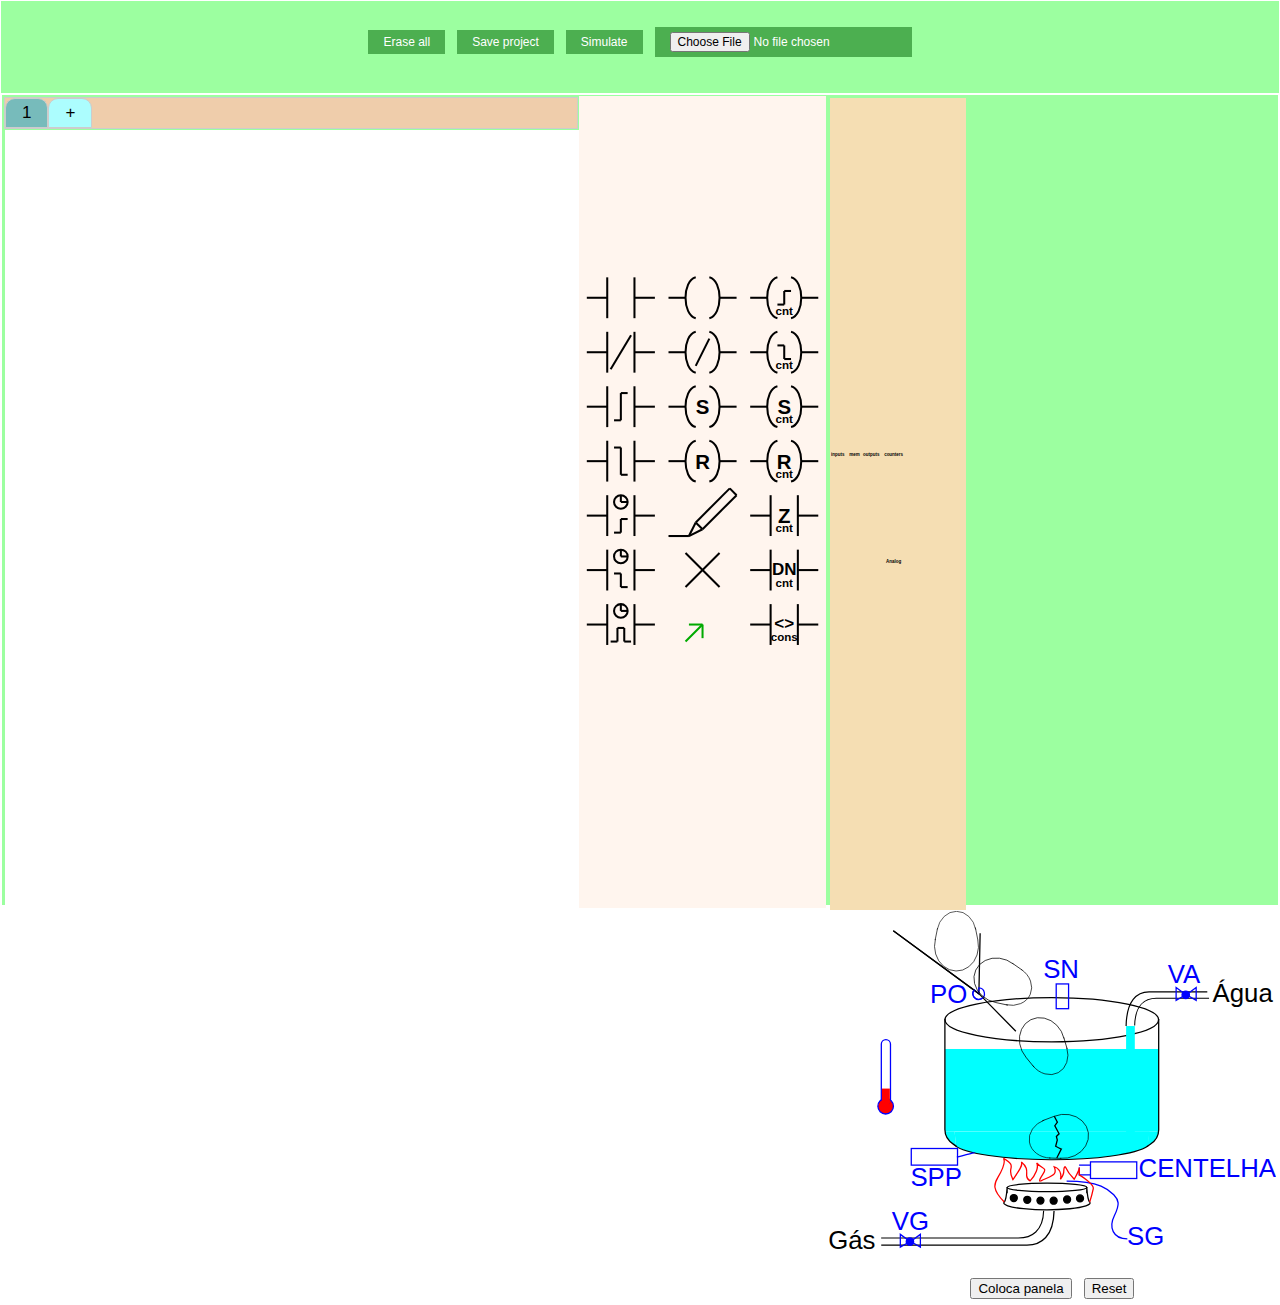
<file: egginator/index.html>
<html lang="br">
  <head>
    <meta charset="UTF-8">
    <meta http-equiv="x-ua-compatible" content="ie=edge" />
    <meta name="viewport" content="width=device-width, initial-scale=1" />

    <title>egginator - ladder.js</title>
    <script language="javascript" type="text/javascript" src="../public/libraries/svg.min.js"></script>
    <script language="javascript" type="text/javascript" src="../public/GElements.js"></script>
    <script language="javascript" type="text/javascript" src="../public/Bit.js"></script>
    <script language="javascript" type="text/javascript" src="../public/Value.js"></script>
    <script language="javascript" type="text/javascript" src="../public/ioview.js"></script>
  <!-- <script language="javascript" type="text/javascript" src="vaiEVolta.js"></script> -->
    <script type="text/javascript" src="egginator.js"></script>
    <script language="javascript" type="text/javascript" src="../public/toolbar.js"></script>
    <script language="javascript" type="text/javascript" src="../public/elementTable.js"></script>
    <script language="javascript" type="text/javascript" src="sketch.js"></script>
    <script language="javascript" type="text/javascript" src="../public/libraries/jsld2ard.js"></script>
    <script language="javascript" type="text/javascript" src="../public/libraries/FileSaver.min.js"></script>
    <!-- this line removes any default padding and style. you might only need one of these values set. -->
    <link rel="stylesheet" type="text/css" href="../public/style.css">
  </head>

  <body>
    <div id='menu' class='flex-item' class='flex-container'>
      <button type="button" class="button" id="eraseButton" class='flex-item'>Erase all</button>
      <button type="button" class="button" id="saveButton" class='flex-item'>Save project</button>
<!---      <button type="button" class="button" id="exportButton" class='flex-item'>Export arduino</button>  -->
      <button type="button" class="button" id="simulateButton" class='flex-item'>Simulate</button>
      <input type="file" id="inputFile" name="inputFile" class="button"/>
    </div>
    <div id='contentor' class='flex-container'>
    <div id='tables' class='table-container'>
      <div id='tableTabs' class="tab">
        <button class="selected" onclick="openTable(event,1)">1</button>
        <button onclick="addTable(event)">+</button>
      </div>
      <div id='table' class='flex-item'></div>
    </div>
      <div id='toolbar' class='flex-item'></div>
      <div id='sim' class='flex-item'>
        <div id='io' class='flex-item'></div>
        <object id="sistema" type="image/svg+xml" data="./sistema.svg" width="100%"></object>
        <button class="panela" onclick="togglePan(event)">Coloca panela</button>
        <button onclick="reset(event)">Reset</button>
      </div>
    </div>
<!--    <div id='simContentor' class='flex-container'>
    </div>
-->      



<!--    <input type="button" id="bValve" value="Válvula desligada"></input>
    <input type="button" id="bSel" value="Esquerda"></input>
-->
  </body>
</html>
</file>
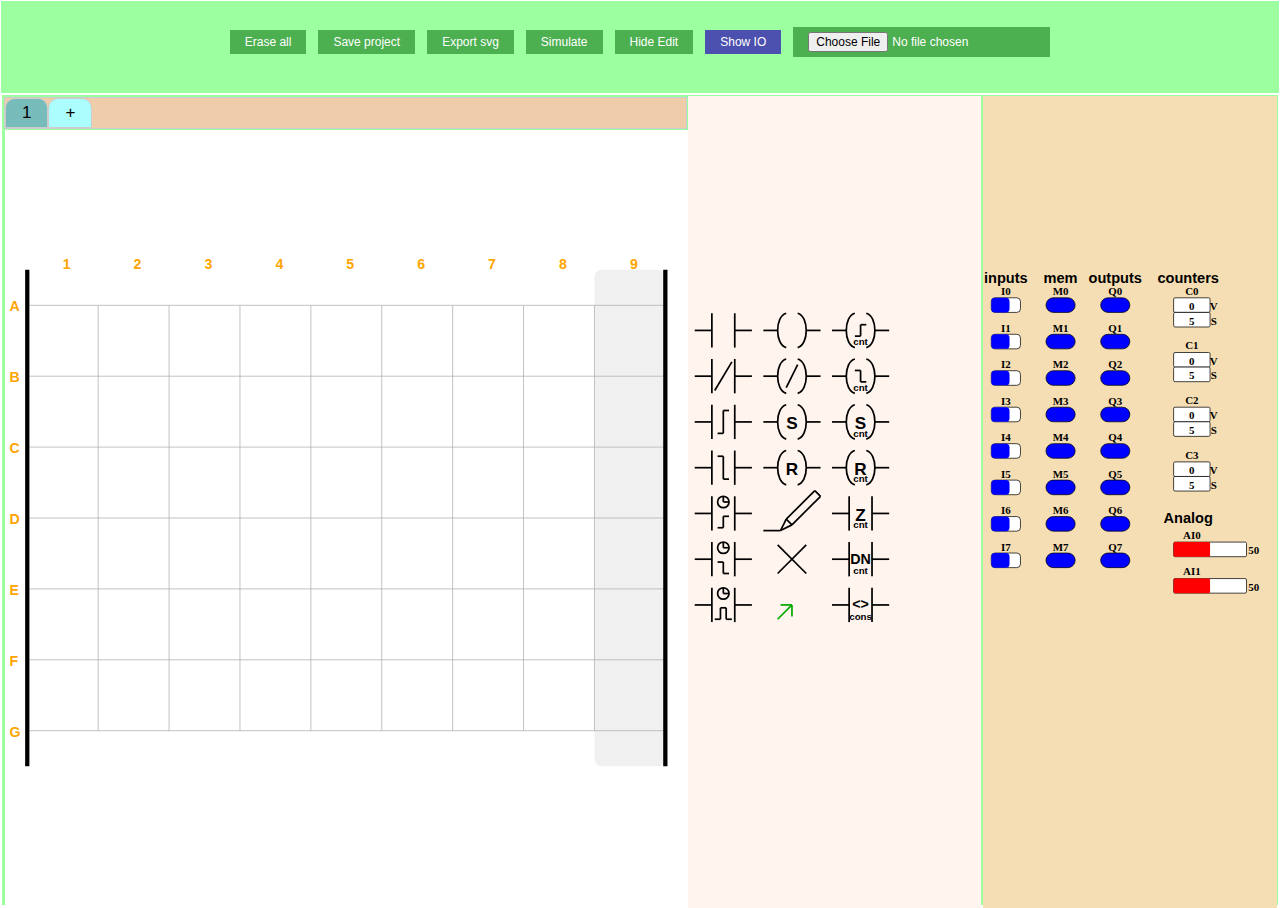
<file: public/index.html>
<html>
<head>
  <meta charset="UTF-8">
  <title>ladder.js</title>
  <script language="javascript" type="text/javascript" src="libraries/svg.min.js"></script>
  <script language="javascript" type="text/javascript" src="GElements.js"></script>
  <script language="javascript" type="text/javascript" src="Bit.js"></script>
  <script language="javascript" type="text/javascript" src="Value.js"></script>
  <script language="javascript" type="text/javascript" src="ioview.js"></script>
  <script language="javascript" type="text/javascript" src="toolbar.js"></script>
  <script language="javascript" type="text/javascript" src="elementTable.js"></script>
  <!-- <script language="javascript" type="text/javascript" src="toolTip.js"></script> -->
  <script language="javascript" type="text/javascript" src="sketch.js"></script>
  <!-- <script language="javascript" type="text/javascript" src="libraries/jsld2ard.js"></script> -->
  <script language="javascript" type="text/javascript" src="libraries/FileSaver.min.js"></script>
  <!-- this line removes any default padding and style. you might only need one of these values set. -->
  <link rel="stylesheet" type="text/css" href="style.css"/>
</head>

<body>
<div id='menu' class='flex-item' class='flex-container'>
  <button type="button" class="button" id="eraseButton" class='flex-item'>Erase all</button>
  <button type="button" class="button" id="saveButton" class='flex-item'>Save project</button>
  <button type="button" class="button" id="svgButton" class='flex-item'>Export svg</button>
  <button type="button" class="button" id="simulateButton" class='flex-item'>Simulate</button>
  <button type="button" class="button" id="toolMenuButton" class='flex-item'>Hide Edit</button>
  <button type="button" class="button" id="IOMenuButton" class='flex-item'>Show IO</button>
  
  <input type="file" id="inputFile" name="inputFile" class="button"/>
</div>
<div id='contentor' class='flex-container'>
    <div id='tables' class='table-container'>
      <div id='tableTabs' class="tab">
        <button class="selected" onclick="openTable(event,1)">1</button>
        <button onclick="addTable(event)">+</button>
      </div>
      <div id='table' class='flex-item'></div>
</div>
    <div id='toolbar' class='flex-item'></div>
    <div id='io' class='flex-item'></div>
  </div>
  <!--input type="number" id="timerDelay" name="timerDelay"/-->
  <!--input type="number" id="timerDelay" name="timerDelay" value="30"/-->
  <!--<output id="fileDescription"></output>-->

</body>
</html>
</file>
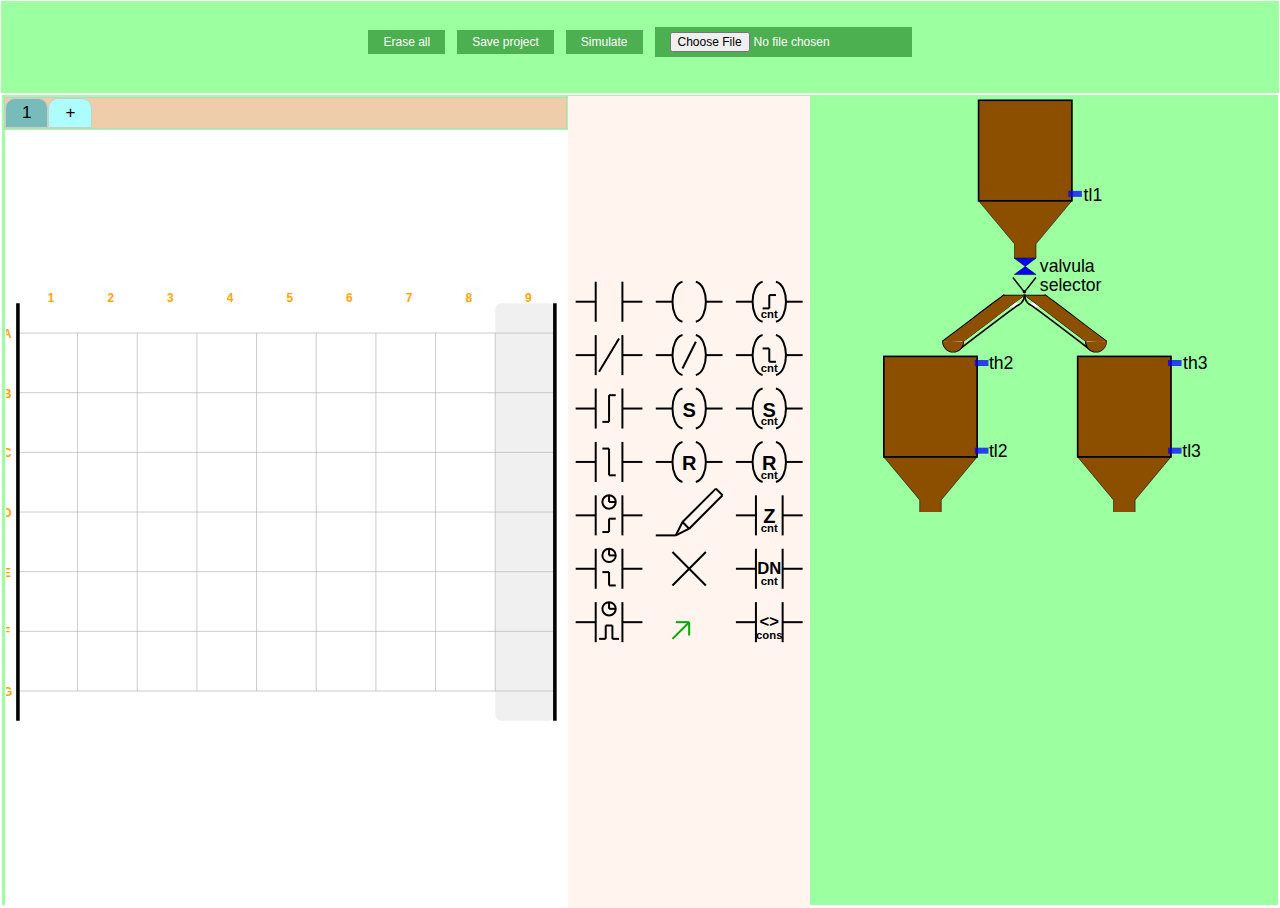
<file: silos/index.html>
<html lang="br">
  <head>
    <meta charset="UTF-8">
    <meta http-equiv="x-ua-compatible" content="ie=edge" />
    <meta name="viewport" content="width=device-width, initial-scale=1" />

    <title>silos - ladder.js</title>
    <script language="javascript" type="text/javascript" src="../public/libraries/svg.min.js"></script>
    <script language="javascript" type="text/javascript" src="../public/GElements.js"></script>
    <script language="javascript" type="text/javascript" src="../public/Bit.js"></script>
    <script language="javascript" type="text/javascript" src="../public/Value.js"></script>
    <!-- <script language="javascript" type="text/javascript" src="vaiEVolta.js"></script> -->
    <script type="text/javascript" src="silos.js"></script>
    <script language="javascript" type="text/javascript" src="../public/toolbar.js"></script>
    <script language="javascript" type="text/javascript" src="../public/elementTable.js"></script>
    <script language="javascript" type="text/javascript" src="sketch.js"></script>
    <script language="javascript" type="text/javascript" src="../public/libraries/jsld2ard.js"></script>
    <script language="javascript" type="text/javascript" src="../public/libraries/FileSaver.min.js"></script>
    <!-- this line removes any default padding and style. you might only need one of these values set. -->
    <link rel="stylesheet" type="text/css" href="../public/style.css">
  </head>

  <body>
    <div id='menu' class='flex-item' class='flex-container'>
      <button type="button" class="button" id="eraseButton" class='flex-item'>Erase all</button>
      <button type="button" class="button" id="saveButton" class='flex-item'>Save project</button>
<!---      <button type="button" class="button" id="exportButton" class='flex-item'>Export arduino</button>  -->
      <button type="button" class="button" id="simulateButton" class='flex-item'>Simulate</button>
      <input type="file" id="inputFile" name="inputFile" class="button"/>
    </div>
    <div id='contentor' class='flex-container'>
    <div id='tables' class='table-container'>
      <div id='tableTabs' class="tab">
        <button class="selected" onclick="openTable(event,1)">1</button>
        <button onclick="addTable(event)">+</button>
      </div>
      <div id='table' class='flex-item'></div>
    </div>
      <div id='toolbar' class='flex-item'></div>
      <div id='sim' class='flex-item'>
        <object id="silos" type="image/svg+xml" data="./silos.svg" width="70%"></object>
      </div>
    </div>
<!--    <div id='simContentor' class='flex-container'>
    </div>
-->      



<!--    <input type="button" id="bValve" value="Válvula desligada"></input>
    <input type="button" id="bSel" value="Esquerda"></input>
-->
  </body>
</html>
</file>
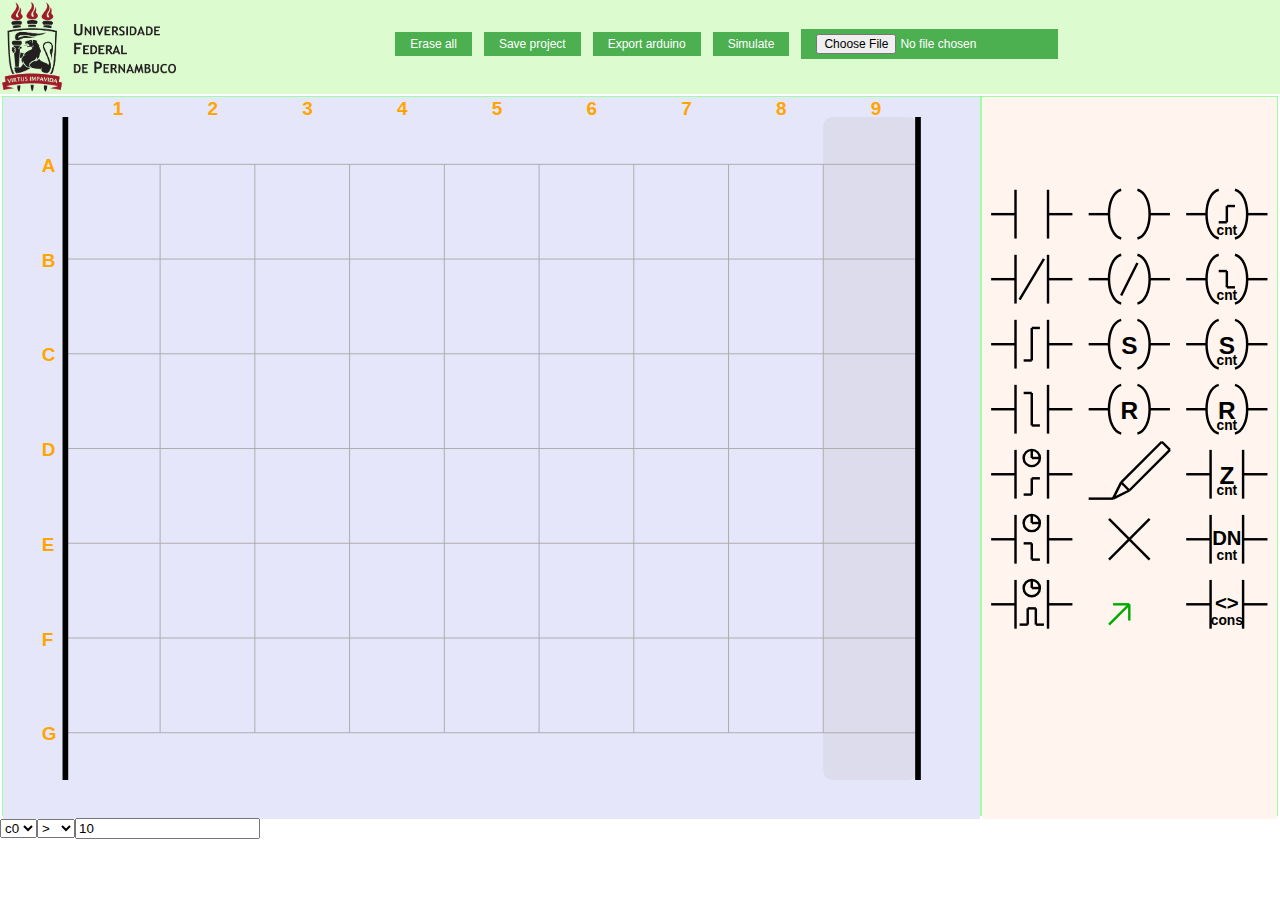
<file: vaivolta/index.html>
<html>
<head>
  <meta charset="UTF-8">
  <script language="javascript" type="text/javascript" src="../public/libraries/svg.min.js"></script>
  <script language="javascript" type="text/javascript" src="../public/GElements.js"></script>
  <script language="javascript" type="text/javascript" src="../public/Bit.js"></script>
  <script language="javascript" type="text/javascript" src="../public/Value.js"></script>
  <script language="javascript" type="text/javascript" src="vaiEVolta.js"></script>
  <script language="javascript" type="text/javascript" src="../public/toolbar.js"></script>
  <script language="javascript" type="text/javascript" src="../public/elementTable.js"></script>
  <script language="javascript" type="text/javascript" src="sketch.js"></script>
  <script language="javascript" type="text/javascript" src="../public/libraries/jsld2ard.js"></script>
  <script language="javascript" type="text/javascript" src="../public/libraries/FileSaver.min.js"></script>
  <!-- this line removes any default padding and style. you might only need one of these values set. -->
  <link rel="stylesheet" type="text/css" href="style.css">    
 </style>
</head>

<body>
<div id='toprow' class='top-container'>
  <img src='../public/logoufpe3.png' height="100%"/>
  <div id='menu' class='flex-item' class='flex-container'>
    <button type="button" class="button" id="eraseButton" class='flex-item'>Erase all</button>
    <button type="button" class="button" id="saveButton" class='flex-item'>Save project</button>
    <button type="button" class="button" id="exportButton" class='flex-item'>Export arduino</button>
    <button type="button" class="button" id="simulateButton" class='flex-item'>Simulate</button>
    <input type="file" id="inputFile" name="inputFile" class="button"/>
  </div>
</div>
<div id='contentor' class='flex-container'>
    <div id='table' class='flex-item'></div>
    <div id='toolbar' class='flex-item'></div>
    <div id='sim' class='flex-item'></div>
  </div>
  <!--input type="number" id="timerDelay" name="timerDelay"/-->
  <!--input type="number" id="timerDelay" name="timerDelay" value="30"/-->
  <!--<output id="fileDescription"></output>-->

</body>
</html>
</file>
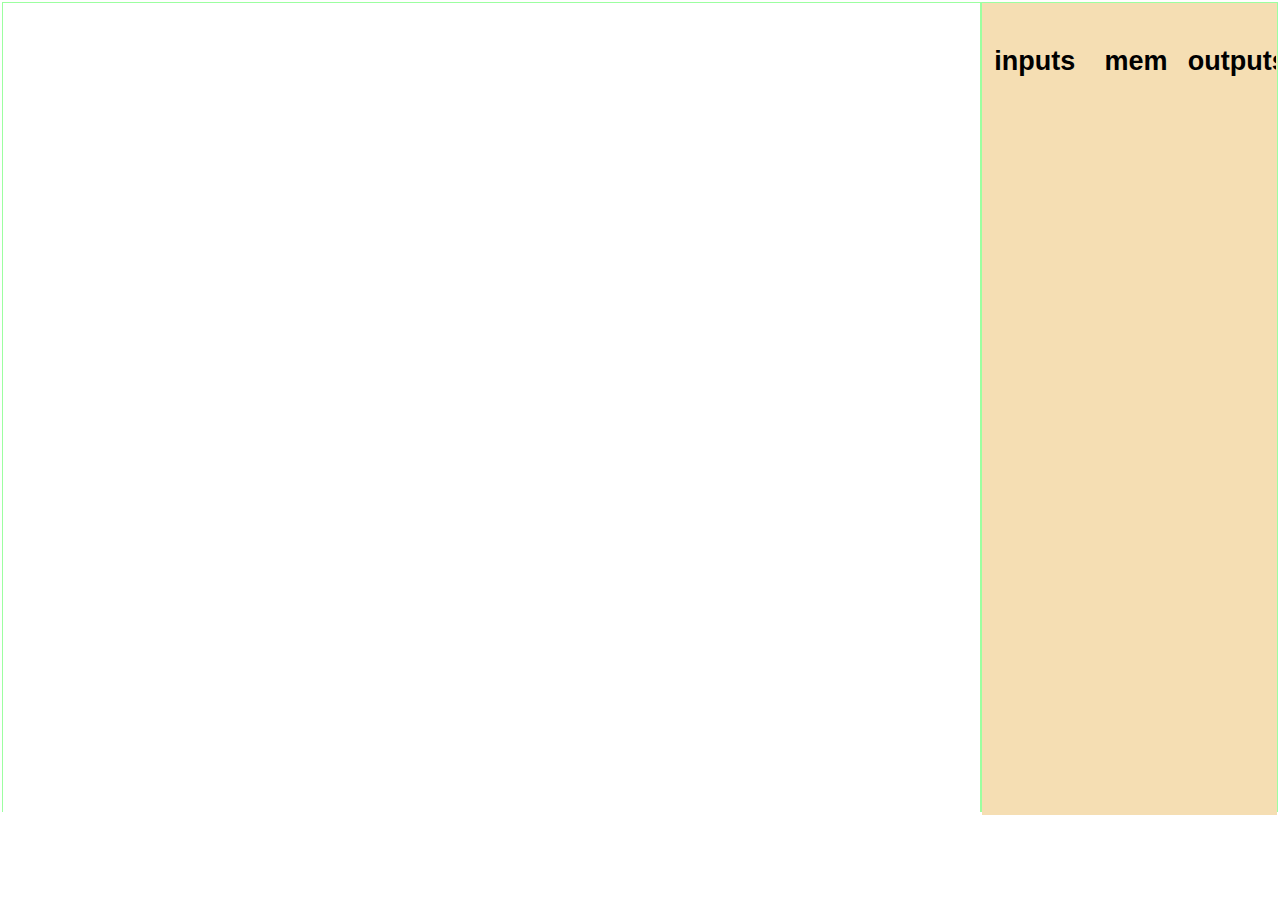
<file: public/toggleOutput.html>
<html>
<head>
  <meta charset="UTF-8">
  <script language="javascript" type="text/javascript" src="libraries/svg.min.js"></script>
  <script language="javascript" type="text/javascript" src="GElements.js"></script>
  <script language="javascript" type="text/javascript" src="Bit.js"></script>
  <script language="javascript" type="text/javascript" src="ioview.js"></script>
  <script language="javascript" type="text/javascript" src="elementTable.js"></script>
  <script language="javascript" type="text/javascript" src="toogleOutput.js"></script>
  <script type="text/javascript" language="javascript" src="toggleOutput.json"></script> 
  <!-- this line removes any default padding and style. you might only need one of these values set. -->
  <link rel="stylesheet" type="text/css" href="style.css">    
 </style>
</head>

<body>
<div id='contentor' class='flex-container'>
    <div id='table' class='flex-item'></div>
    <div id='io' class='flex-item'></div>
</div>
</body>
</html>
</file>
<file: public/style.css>
body {padding: 0; margin: 0;}
.fs {position:fixed; bottom:20px; right:20px;}
#enter {display:block;}
#exit {display:none;}

.flex-container {
      padding: 0;
      margin: 2;
      
      display: -webkit-box;
      display: -moz-box;
      display: -ms-flexbox;
      display: -webkit-flex;
      display: flex;
      height:90%;
      -webkit-flex-flow: row wrap;
      justify-content: space-around;
      flex-flow: row;
      align-items: flex-start;
      user-select: none;
}
.table-container {
      padding: 0;
      margin: 2;
      
      display: -webkit-box;
      display: -moz-box;
      display: -ms-flexbox;
      display: -webkit-flex;
      display: flex;
      height:100%;
      width:70%;
      -webkit-flex-flow: column wrap;
      flex-flow: column;
      align-items: flex-start;
      color:#000000;
}
      
.flex-item {
      padding: 1px;
      margin:1px;
      margin-top: 1px;
      
      /* line-height: 60px; */
      color: white;
      font-weight: bold;
      font-size: 3em;
      text-align: center;
}
#table{
      width:100%;
      height:100%;
      background: rgb(255, 255, 255);
      
}

/* .element:hover{
      fill-opacity:30%;
} */

#menu{
      flex-basis: 10%;
      flex-grow:2;
      flex-shrink:7;
      justify-content: start;
      background: #9CFFA0;      
      height:10%;
}

#contentor{
      flex-basis: 10%;
      flex-grow:2;
      flex-shrink:7;
      justify-content: start;
      background: #9CFFA0      
}


#toolbar{
      width: 30%;
      height: 100%;
      background: seashell;
}
#io{
      width: 30%;
      height:100%;
      background: wheat;
      display: flex;
}
#io .show{
      display: flex;
}

 .line{
      stroke-width:3;
      fill:none;
}
.text{
      stroke: none;
}

.tableText{

      font-family:    Helvetica;
      font-size:      20;
      vertical-align: middle;
      text-align:     center;
      fill:         orange;
}

.selector {
      position: absolute;
      /*background-color: #202020;*/
      color: #000;
      top: 25px;
      left: 25px;
      padding: 2px;
      width: 50px;
      display:none;
      /*z-index:13;*/
}
.inSelector {
      position:relative;
      /*background-color: #202020;*/
      text-align: center;
      color: #000;
      /* top: 25px; */
      /* left: 25px; */
      padding: 2px;
      width: 50px;
      display:inline-block;
      /*z-index:13;*/
}
.divSelector {
      position: absolute;
      background-color: #808020;
      color: #000;
      top: 5px;
      left: 5px;
      border: 2px;
      border-color: #4CAF50;
      width: 50px;
      height:50px;
      display:none;
      /*z-index:13;*/
}
.divSelector .show {
      visibility: visible;
      animation: fadeIn 1s;
}

.button {
      background-color: #4CAF50;
      border: none;
      color: white;
      padding: 5px 15px;
      text-align: center;
      font-size: 12px;
      cursor: pointer;
}
  
.button:hover {
      background-color: green;
}
/* .output{
      width:20;
      fill:none;
}  */

.tab {
      display:flex;
      width:100%;
      border: 1px solid #ccc;
      background-color: #efcdab;
    }
    
    /* Style the buttons inside the tab */
    .tab button {
      background-color: #acfdfe;
      float: left;
      border: 1px solid #ccc;
      border-radius: 10px 10px 0px 0px;
      outline: none;
      cursor: pointer;
      padding: 4px 16px;
      transition: 0.2s;
      font-size: 17px;
    }
    
    /* Change background color of buttons on hover */
    .tab button:hover {
      background-color: #4aa;
    }
    
    /* Create an active/current tablink class */
    button.selected {
      background-color: #7bb;
    }
    
    /* Style the tab content */
    .tabcontent {
      display: none;
      padding: 6px 12px;
      border: 1px solid #ccc;
      border-top: none;
    }
</file>
<file: vaivolta/style.css>
body {padding: 0; margin: 0;}
.fs {position:fixed; bottom:20px; right:20px;}
#enter {display:block;}
#exit {display:none;}

.flex-container {
      padding: 0;

      margin: 2;
      
      display: -webkit-box;
      display: -moz-box;
      display: -ms-flexbox;
      display: -webkit-flex;
      display: flex;
      height: 80%;
      /* width: 50%; */
      -webkit-flex-flow: row wrap;
      justify-content: space-around;
      flex-flow: row;
      align-items: flex-start;
}
      
.top-container {
      padding: 2;
      
      display: -webkit-box;
      display: -moz-box;
      display: -ms-flexbox;
      display: -webkit-flex;
      display: flex;
      height:10%;
      -webkit-flex-flow: row wrap;
      justify-content: space-around;
      flex-flow: row;
      align-items: flex-start;
      background: #DCFCD0;      
}

.flex-item {
      padding: 1px;
      margin:1px;
      margin-top: 1px;
      
      /* line-height: 60px; */
      color: white;
      font-weight: bold;
      font-size: 3em;
      text-align: center;
}
.table-container {
      padding: 0;
      margin: 2;
      
      display: -webkit-box;
      display: -moz-box;
      display: -ms-flexbox;
      display: -webkit-flex;
      display: flex;
      height:100%;
      width:50%;
      -webkit-flex-flow: column wrap;
      flex-flow: column;
      align-items: flex-start;
      color:#000000;
}
#table{
      width:100%;
      height:100%;
      background: lavender;
      
}
#menu{
      flex-basis: 10%;
      flex-grow:2;
      flex-shrink:7;
      justify-content: start;
      /* background: #9CFFA0;       */
      height:100%;
}

#contentor{
      flex-basis: 10%;
      flex-grow:2;
      flex-shrink:7;
      justify-content: start;
      background: #9CFFA0      
}


#toolbar{
      width: 30%;
      height: 100%;
      background: seashell;
}
#sim{
      width: 60%;
      height:100%;
      background: wheat;
      display: none;
}
 .line{
      stroke-width:3;
      fill:none;
}
.text{
      stroke: none;
}

.tableText{

      font-family:    Helvetica;
      font-size:      20;
      vertical-align: middle;
      text-align:     center;
      fill:         orange;
}

.selector {
      position: absolute;
      /*background-color: #202020;*/
      color: #000;
      top: 25px;
      left: 25px;
      padding: 2px;
      width: 50px;
      display:none;
      /*z-index:13;*/
}

.button {
      background-color: #4CAF50;
      border: none;
      color: white;
      padding: 5px 15px;
      text-align: center;
      font-size: 12px;
      cursor: pointer;
}
  
.button:hover {
      background-color: green;
}
/* .output{
      width:20;
      fill:none;
}  */
.tab {
      display:flex;
      width:100%;
      border: 1px solid #ccc;
      background-color: #efcdab;
    }
    
    /* Style the buttons inside the tab */
    .tab button {
      background-color: #acfdfe;
      float: left;
      border: 1px solid #ccc;
      border-radius: 10px 10px 0px 0px;
      outline: none;
      cursor: pointer;
      padding: 4px 16px;
      transition: 0.2s;
      font-size: 17px;
    }
    
    /* Change background color of buttons on hover */
    .tab button:hover {
      background-color: #4aa;
    }
    
    /* Create an active/current tablink class */
    button.selected {
      background-color: #7bb;
    }
    
    /* Style the tab content */
    .tabcontent {
      display: none;
      padding: 6px 12px;
      border: 1px solid #ccc;
      border-top: none;
    }
</file>
